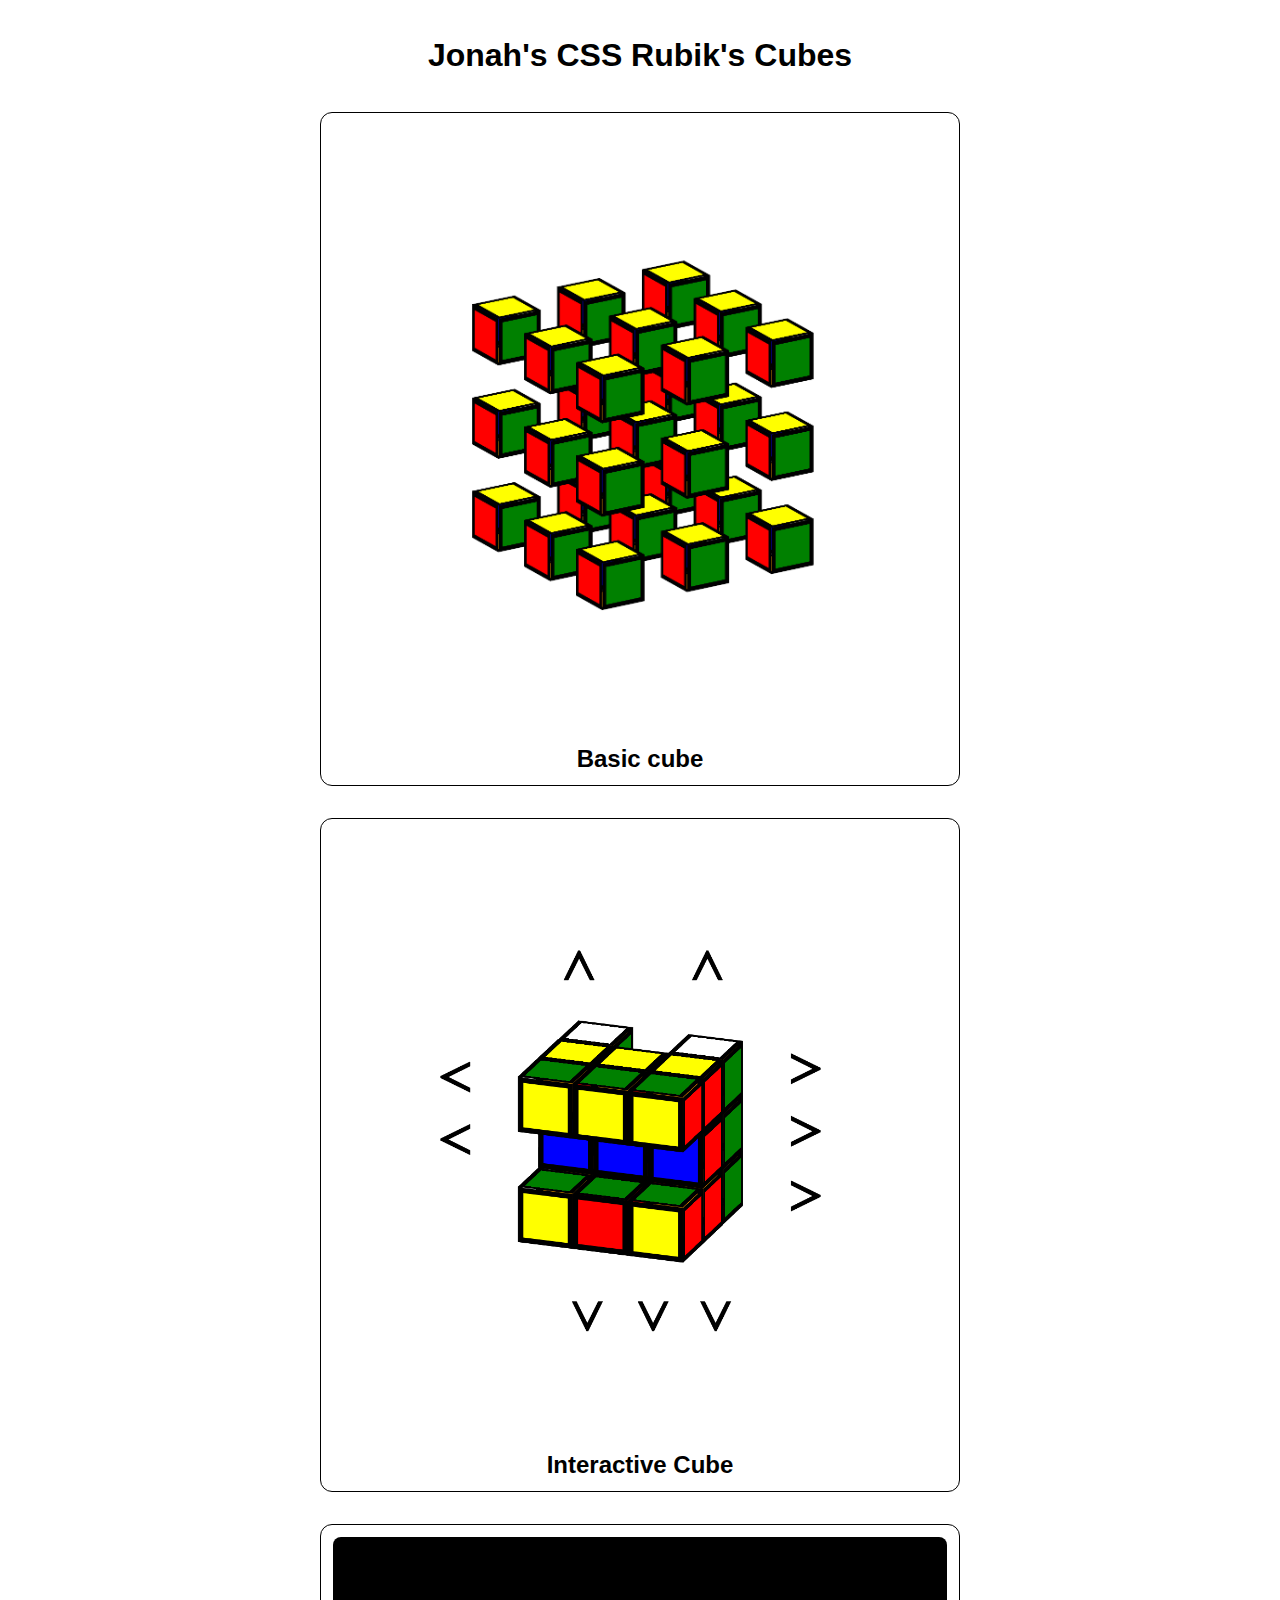
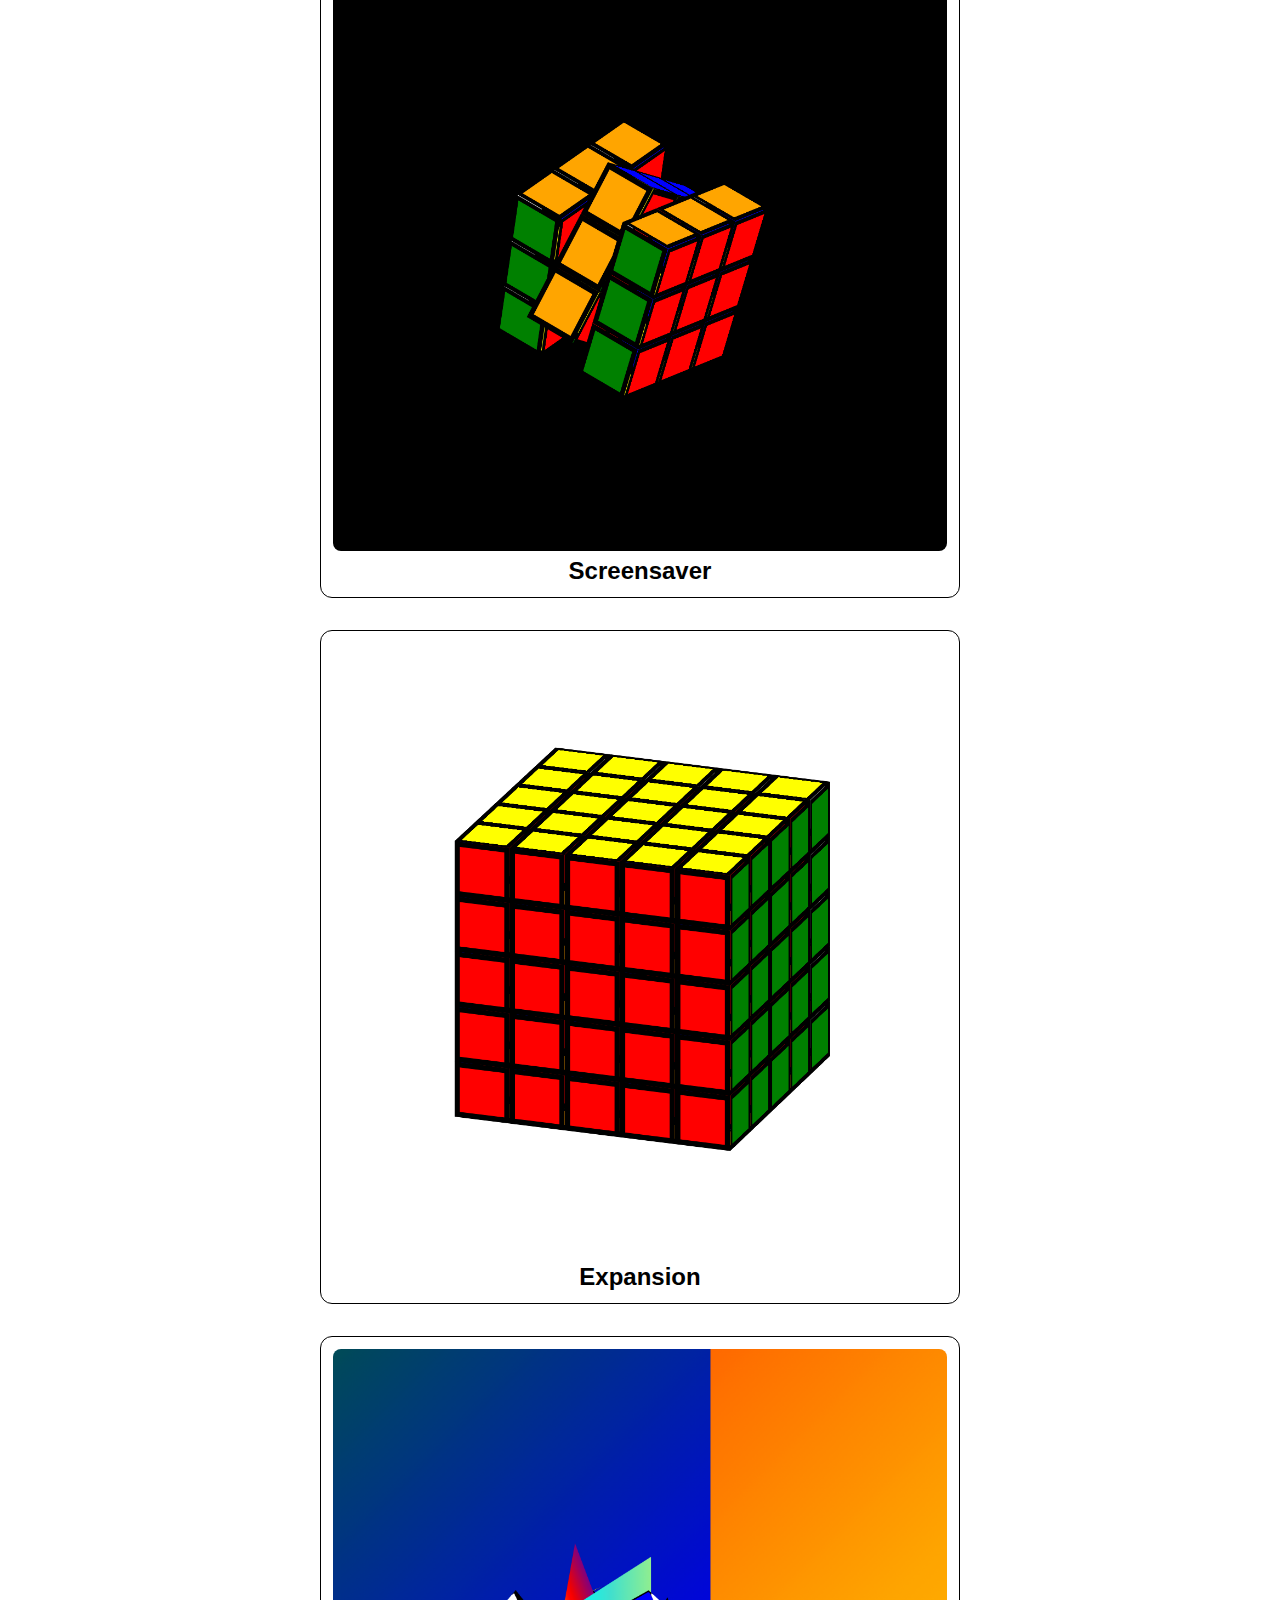
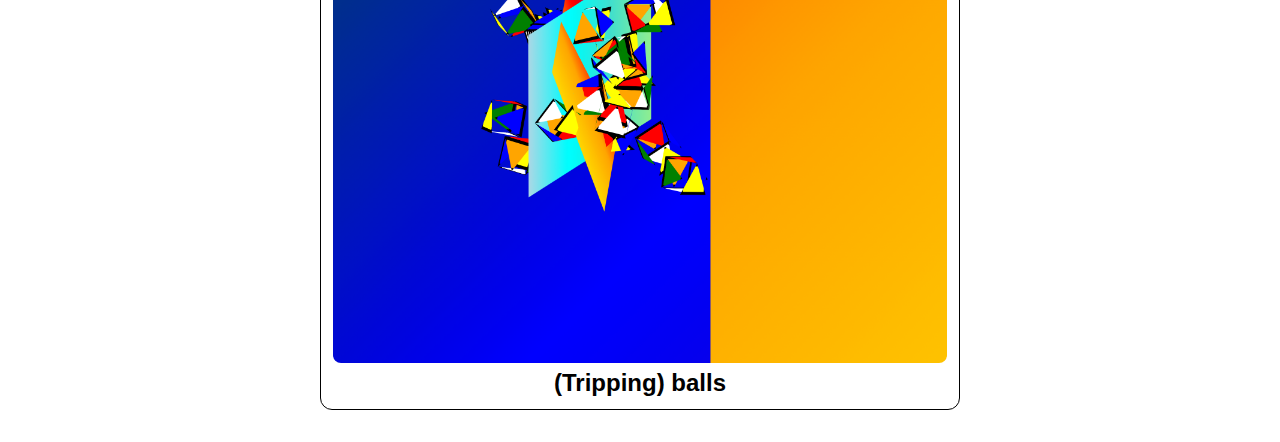
<file: index.html>
<!DOCTYPE html>
<html lang="en">

<head>
  <meta charset="UTF-8" />
  <meta name="viewport" content="width=device-width, initial-scale=1.0" />
  <title>Jonah's Cube</title>
  <link rel="stylesheet" href="css/index.css" />
</head>

<body>
  <header>
    <h1>Jonah's CSS Rubik's Cubes</h1>
  </header>
  <main>
    <a href='0_cube'>
      <figure>
        <img src='assets/week4_1.png' alt='A rotating Rubiks cube, whose individual cubes have exploded from the middle base'>
        <figcaption>Basic cube</figcaption>
      </figure>
    </a>
    <a href='1_interactivity'>
      <figure>
        <img src='assets/week4_2.png' alt='An interactive Rubiks cube, totally scrambled due to the limits of CSS'>
        <figcaption>Interactive Cube</figcaption>
      </figure>
    </a>
    <a href='2_screensaver'>
      <figure>
        <img src='assets/week4_3.png' alt='A Rubiks cube, randomly rotating and moving over a black background'>
        <figcaption>Screensaver</figcaption>
      </figure>
    </a>
    <a href='3_expansion'>
      <figure>
        <img src='assets/week4_4.png' alt='A 5 by 5 Rubiks cube, standing there omniously'>
        <figcaption>Expansion</figcaption>
      </figure>
    </a>
    <a href='4_balls'>
      <figure>
        <img src='assets/week3_1.png' alt='A completely scrambled Rubiks cube, frantically moving all over the place on top of a colourful background'>
        <figcaption>(Tripping) balls</figcaption>
      </figure>
    </a>
  </main>
</body>

</html>
</file>
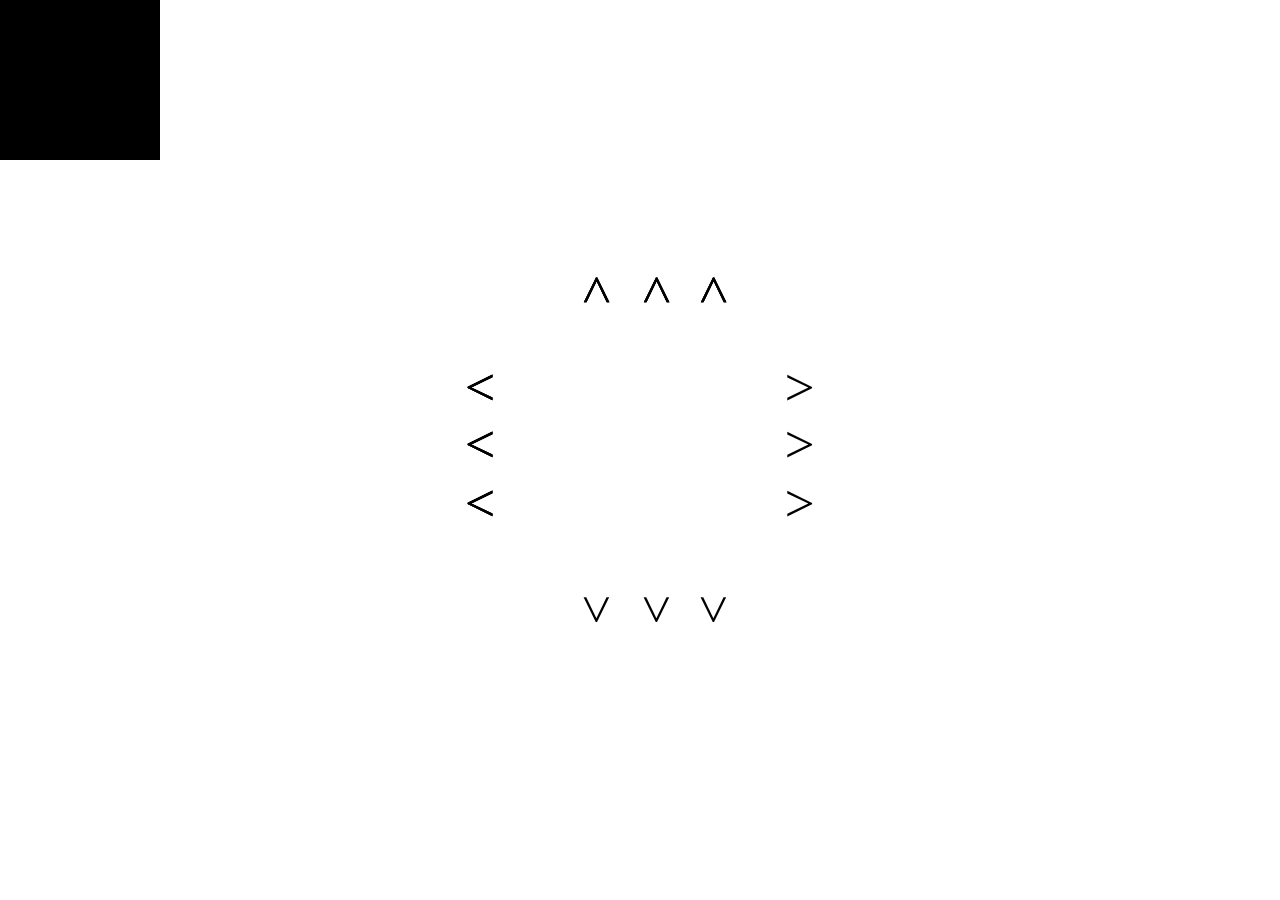
<file: 1_interactivity/index.html>
<!DOCTYPE html>
<html lang="en">

<head>
  <meta charset="UTF-8" />
  <meta name="viewport" content="width=device-width, initial-scale=1.0" />
  <title>Jonah's Cube</title>
  <link rel="stylesheet" href="css/main.css" />
</head>

<body>
  <input id="row-4-0" checked type="radio" name="row-4" value="0" />
  <label for="row-4-0"></label>
  <input id="row-4-1" type="radio" name="row-4" value="1" />
  <label for="row-4-1"></label>
  <input id="row-4-2" type="radio" name="row-4" value="2" />
  <label for="row-4-2"></label>
  <input id="row-4-3" type="radio" name="row-4" value="3" />
  <label for="row-4-3"></label>

  <input id="row-5-0" checked type="radio" name="row-5" value="0" />
  <label for="row-5-0"></label>
  <input id="row-5-1" type="radio" name="row-5" value="1" />
  <label for="row-5-1"></label>
  <input id="row-5-2" type="radio" name="row-5" value="2" />
  <label for="row-5-2"></label>
  <input id="row-5-3" type="radio" name="row-5" value="3" />
  <label for="row-5-3"></label>

  <input id="row-6-0" checked type="radio" name="row-6" value="0" />
  <label for="row-6-0"></label>
  <input id="row-6-1" type="radio" name="row-6" value="1" />
  <label for="row-6-1"></label>
  <input id="row-6-2" type="radio" name="row-6" value="2" />
  <label for="row-6-2"></label>
  <input id="row-6-3" type="radio" name="row-6" value="3" />
  <label for="row-6-3"></label>
  
  <input id="column-4-0" checked type="radio" name="column-4" value="0" />
  <label for="column-4-0"></label>
  <input id="column-4-1" type="radio" name="column-4" value="1" />
  <label for="column-4-1"></label>
  <input id="column-4-2" type="radio" name="column-4" value="2" />
  <label for="column-4-2"></label>
  <input id="column-4-3" type="radio" name="column-4" value="3" />
  <label for="column-4-3"></label>

  <input id="column-5-0" checked type="radio" name="column-5" value="0" />
  <label for="column-5-0"></label>
  <input id="column-5-1" type="radio" name="column-5" value="1" />
  <label for="column-5-1"></label>
  <input id="column-5-2" type="radio" name="column-5" value="2" />
  <label for="column-5-2"></label>
  <input id="column-5-3" type="radio" name="column-5" value="3" />
  <label for="column-5-3"></label>

  <input id="column-6-0" checked type="radio" name="column-6" value="0" />
  <label for="column-6-0"></label>
  <input id="column-6-1" type="radio" name="column-6" value="1" />
  <label for="column-6-1"></label>
  <input id="column-6-2" type="radio" name="column-6" value="2" />
  <label for="column-6-2"></label>
  <input id="column-6-3" type="radio" name="column-6" value="3" />
  <label for="column-6-3"></label>

  <main>
    <section>
      <ul>
        <li></li>
        <li></li>
        <li></li>
        <li></li>
        <li></li>
        <li></li>
      </ul>
      <ul>
        <li></li>
        <li></li>
        <li></li>
        <li></li>
        <li></li>
        <li></li>
      </ul>
      <ul>
        <li></li>
        <li></li>
        <li></li>
        <li></li>
        <li></li>
        <li></li>
      </ul>
      <ul>
        <li></li>
        <li></li>
        <li></li>
        <li></li>
        <li></li>
        <li></li>
      </ul>
      <ul>
        <li></li>
        <li></li>
        <li></li>
        <li></li>
        <li></li>
        <li></li>
      </ul>
      <ul>
        <li></li>
        <li></li>
        <li></li>
        <li></li>
        <li></li>
        <li></li>
      </ul>
      <ul>
        <li></li>
        <li></li>
        <li></li>
        <li></li>
        <li></li>
        <li></li>
      </ul>
      <ul>
        <li></li>
        <li></li>
        <li></li>
        <li></li>
        <li></li>
        <li></li>
      </ul>
      <ul>
        <li></li>
        <li></li>
        <li></li>
        <li></li>
        <li></li>
        <li></li>
      </ul>
      <ul>
        <li></li>
        <li></li>
        <li></li>
        <li></li>
        <li></li>
        <li></li>
      </ul>
      <ul>
        <li></li>
        <li></li>
        <li></li>
        <li></li>
        <li></li>
        <li></li>
      </ul>
      <ul>
        <li></li>
        <li></li>
        <li></li>
        <li></li>
        <li></li>
        <li></li>
      </ul>
      <ul>
        <li></li>
        <li></li>
        <li></li>
        <li></li>
        <li></li>
        <li></li>
      </ul>
      <ul>
        <li></li>
        <li></li>
        <li></li>
        <li></li>
        <li></li>
        <li></li>
      </ul>
      <ul>
        <li></li>
        <li></li>
        <li></li>
        <li></li>
        <li></li>
        <li></li>
      </ul>
      <ul>
        <li></li>
        <li></li>
        <li></li>
        <li></li>
        <li></li>
        <li></li>
      </ul>
      <ul>
        <li></li>
        <li></li>
        <li></li>
        <li></li>
        <li></li>
        <li></li>
      </ul>
      <ul>
        <li></li>
        <li></li>
        <li></li>
        <li></li>
        <li></li>
        <li></li>
      </ul>
      <ul>
        <li></li>
        <li></li>
        <li></li>
        <li></li>
        <li></li>
        <li></li>
      </ul>
      <ul>
        <li></li>
        <li></li>
        <li></li>
        <li></li>
        <li></li>
        <li></li>
      </ul>
      <ul>
        <li></li>
        <li></li>
        <li></li>
        <li></li>
        <li></li>
        <li></li>
      </ul>
      <ul>
        <li></li>
        <li></li>
        <li></li>
        <li></li>
        <li></li>
        <li></li>
      </ul>
      <ul>
        <li></li>
        <li></li>
        <li></li>
        <li></li>
        <li></li>
        <li></li>
      </ul>
      <ul>
        <li></li>
        <li></li>
        <li></li>
        <li></li>
        <li></li>
        <li></li>
      </ul>
      <ul>
        <li></li>
        <li></li>
        <li></li>
        <li></li>
        <li></li>
        <li></li>
      </ul>
      <ul>
        <li></li>
        <li></li>
        <li></li>
        <li></li>
        <li></li>
        <li></li>
      </ul>
      <ul>
        <li></li>
        <li></li>
        <li></li>
        <li></li>
        <li></li>
        <li></li>
      </ul>
    </section>
  </main>
</body>

</html>
</file>
<file: css/index.css>
@import './base.css';

* {
  box-sizing: border-box;
}

body {
  font-family: -apple-system, BlinkMacSystemFont, 'Segoe UI', Roboto,
    Oxygen-Sans, Ubuntu, Cantarell, 'Helvetica Neue', sans-serif;
  min-height: 100vh;
  padding: 1rem;
}

header h1 {
  text-align: center;
}

main {
  display: flex;
  align-items: center;
  justify-content: center;
  flex-wrap: wrap;
  height: initial;
  width: initial;
}

a {
  flex: 0 1 40rem;
  display: block;
  font-family: -apple-system, BlinkMacSystemFont, 'Segoe UI', Roboto,
    Oxygen-Sans, Ubuntu, Cantarell, 'Helvetica Neue', sans-serif;
  font-size: 1.5rem;
  text-align: center;
  border-radius: 0.75rem;
  border: 1px solid black;
  padding: 0.75rem;
  color: black;
  text-decoration: none;
  font-weight: bold;
  margin: 1rem;
  transition: color 0.2s ease-in-out, border-color 0.2s ease-in-out,
    background-color 0.2s ease-in-out;
  will-change: color, border-color, background-color;
}

a:first-of-type:hover,
a:first-of-type:focus {
  color: var(--red);
  border-color: var(--red);
  background-color: var(--green);
}

a:nth-of-type(2):hover,
a:nth-of-type(2):focus {
  color: var(--green);
  border-color: var(--green);
  background-color: var(--orange);
}

a:nth-of-type(3):hover,
a:nth-of-type(3):focus {
  color: var(--blue);
  border-color: var(--blue);
  background-color: var(--yellow);
}

a:nth-of-type(4):hover,
a:nth-of-type(4):focus {
  color: var(--yellow);
  border-color: var(--yellow);
  background-color: var(--red);
}

a:nth-of-type(5):hover,
a:nth-of-type(5):focus {
  color: var(--orange);
  border-color: var(--orange);
  background-color: var(--blue);
}

a figure {
  margin: 0;
  width: 100%;
  border-radius: 0.75rem;
}

a img {
  width: 100%;
  object-fit: cover;
  border-radius: 0.5rem;
  aspect-ratio: 1/1;
}
</file>
<file: 1_interactivity/css/main.css>
/* Perspective approach inspired by https://github.com/diervo/html5rubik/blob/master/rubik.css */
/* HTML and CSS layout already set before implementing perspective */
@import '../../css/base.css';
@import '../../css/inputs.css';
@import '../../css/cube.css';
@import 'interactivity.css';
</file>
